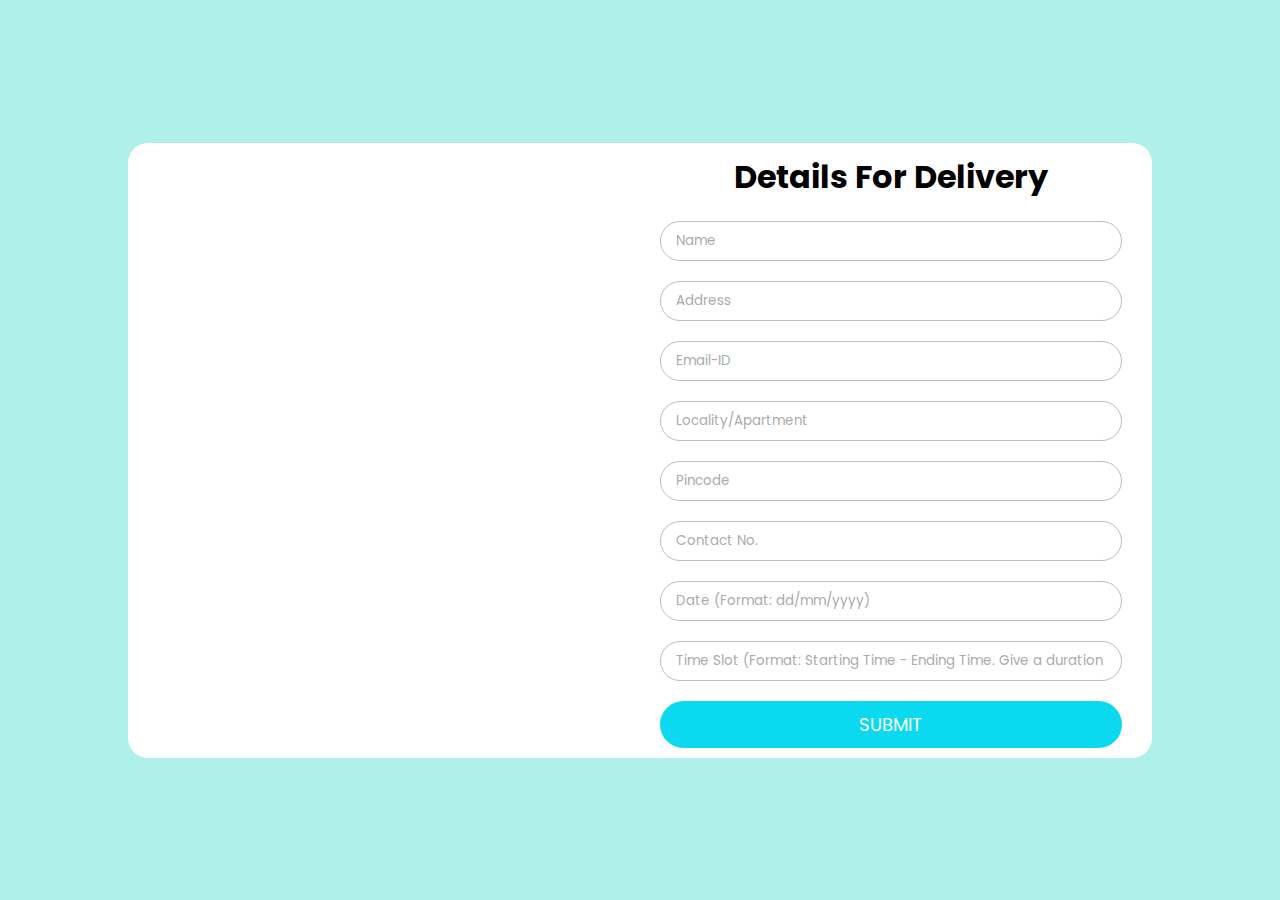
<file: adress.html>
<!DOCTYPE html>

<html>

    <head>

        <meta http-equiv="contact-type" content="text/html; charset-utf-8"/>
        <meta name="viewport" content="width-device-width,initial-scale=1,mininmum-scale=1,maximum-scale=1,user-scalable=no">
        <title>CreditBin✨</title>
        <link rel="shortcut icon" href="images/cb logo.png" />
        <link href="css/adress.css" rel="stylesheet" type="text/css" />
        <script src="adress.js"></script>

    </head>

    <body>

        <div class="contact-in">

            <div class="contact-map">

                <iframe src="https://www.google.com/maps/embed?pb=!1m18!1m12!1m3!1d124557.57381634797!2d77.48786082761154!3d12.971598236957756!2m3!1f0!2f0!3f0!3m2!1i1024!2i768!4f13.1!3m3!1m2!1s0x3bae1670c883758f%3A0xf8dfc4e1582e2b2d!2sBangalore%2C%20Karnataka!5e0!3m2!1sen!2sin!4v1642929855113!5m2!1sen!2sin" width="600" height="450" style="border:0;" allowfullscreen="" loading="lazy"></iframe>


            </div>

            <div class="contact-form">

                <h1 align = 'center'>
                    
                    Details For Delivery
                
                </h1>

                <div id="error_message"></div>

                <form class = 'address_form' onsubmit="return validate_form();">

                    <input type="text" placeholder="Name" class="contact-form-txt" id = 'name' required/>

                    <input type="text" placeholder="Address" class="contact-form-txt" id = 'address' required/>

                    <input type="text" placeholder="Email-ID" class="contact-form-txt" id = 'email' required/>

                    <input type="text" placeholder="Locality/Apartment" class="contact-form-txt" required/>

                    <input type="text" placeholder="Pincode" class="contact-form-txt" id = 'pincode' required/>

                    <input type="text" placeholder="Contact No." class="contact-form-txt" id = 'phone' required/>

                    <input type="text" placeholder="Date (Format: dd/mm/yyyy)" class="contact-form-txt" id = 'date' required/>

                    <input type="text" placeholder="Time Slot (Format: Starting Time - Ending Time. Give a duration of 2 hours.)" class="contact-form-txt" id = 'time' required/>

                    <button type="submit" class="contact-form-btn" id = 'submit'>

                        <a href = 'index.html' style = "cursor: pointer; text-decoration: none; color: white;">
                            
                            Submit
        
                        </a>
                    
                    </button>
                </form>

            </div>

        </div>

    </body>

</html>
</file>
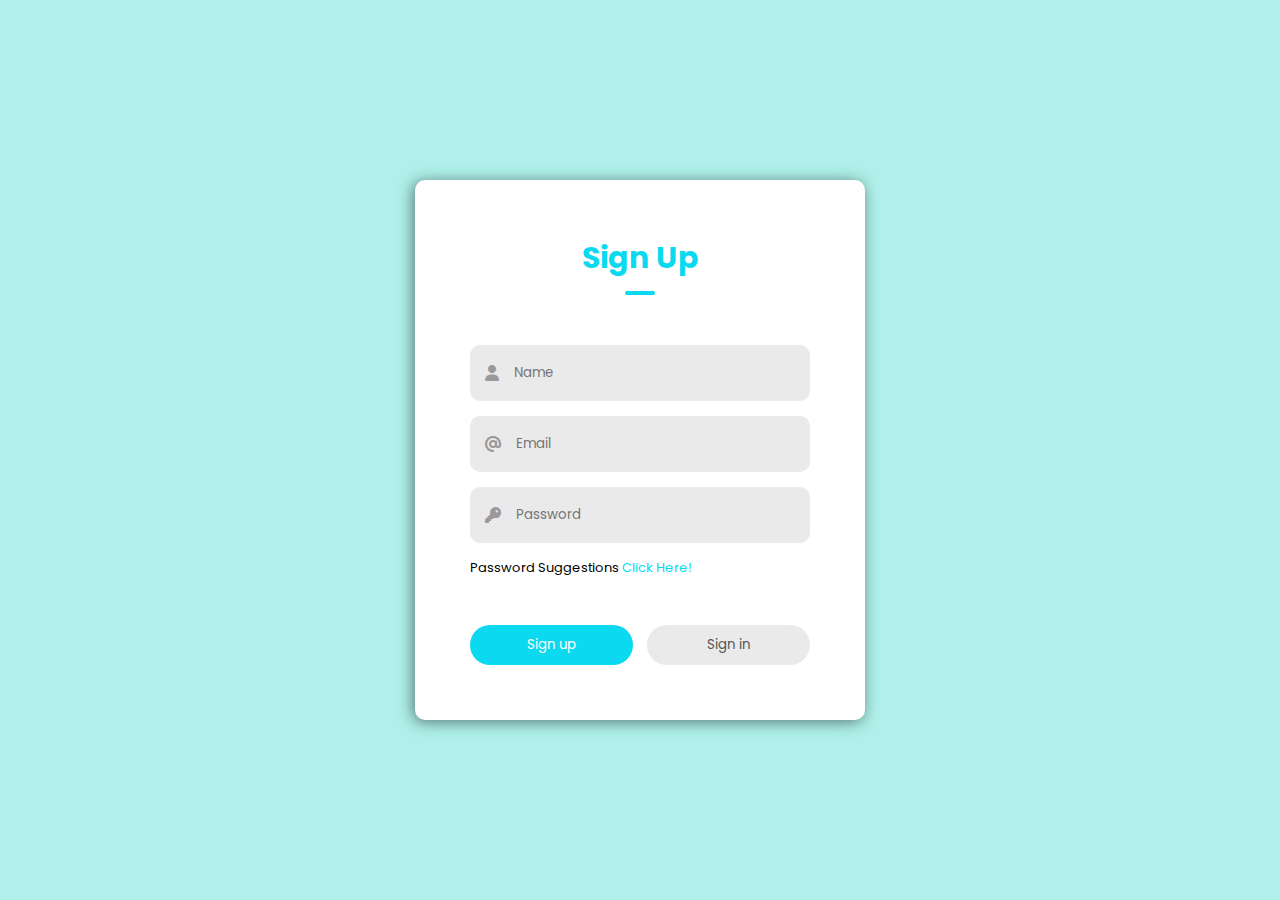
<file: login.html>
<!DOCTYPE html>
<html lang="en">

<head>
    <meta charset="UTF-8">
    <meta name="viewport" content="width=device-width, initial-scale=1.0">
    <title>CreditBin✨</title>
    <link rel="shortcut icon" href="images/cb logo.png" />
    <link rel="stylesheet" type="text/css" href="css/login.css" />
    <link rel="stylesheet" href="https://fonts.googleapis.com/css?family=Poppins">
    <link rel="stylesheet" href="https://cdnjs.cloudflare.com/ajax/libs/font-awesome/6.5.1/css/all.min.css">
</head>

<body>
    <!-- Start container -->
    <div class="container">
        <!-- start formbox -->
        <div class="form-box">
            <h1 class="title">Sign Up</h1>
            <div class="underline"></div>
            <form>
                <!-- start input-group -->
                <div class="input-group">
                    <!-- Start input-field -->
                    <div class="input-field namefield">
                        <i class="fa-solid fa-user"></i>
                        <input type="text" placeholder="Name">
                    </div>
                    <!-- Start input-field -->
                    <div class="input-field">
                        <i class="fa-solid fa-at"></i>
                        <input type="email" placeholder="Email">
                    </div>
                    <!-- Start input-field -->
                    <div class="input-field">
                        <i class="fa-solid fa-key"></i>
                        <input type="password" placeholder="Password">
                    </div>
                    <!-- Start input-field -->
                    <p> <span>Password Suggestions </span><a href="#">Click Here!</a></p>
                </div>
                <!-- End input-group -->
                <!-- Start btn-field -->
                <div class="btn-field">
                    <button type="button" class="signupbtn">Sign up</button>
                    <button type="button" class="disable signinbtn">Sign in</button>
                </div>
                <!-- end btn-field -->
            </form>
        </div>
        <!-- end formbox -->
    </div>
    <!-- end container -->
    <script src="script.js"></script>
</body>

</html>
</file>
<file: css/adress.css>
@import url('https://fonts.googleapis.com/css2?family=Poppins:wght@200;300;400;500;600;700&display=swap');

* {
    margin:0;
    padding: 0;
    box-sizing: border-box;
    font-family: 'Poppins', sans-serif;
}
body{
    width:100%;
    height: 100vh;
    display: grid;
    align-items: center;
    background-color: #aff0ea;
}

.contact-in{
    width: 80%;
    height: auto;
    margin: auto;
    display: flex;
    flex-wrap: wrap;
    padding: 10px;
    border-radius: 20px;
    background: #fff;
    box-shadow: 0px 0px 0px 0px;

}

.contact-map{
    width: 100%;
    height: auto;
    flex: 50%;

}

.contact-map iframe{
    width: 100%;
    height: 100%;
    
}
.contact-form{
    
    width: 100%;
    height: auto;
    flex: 50%;
    padding:30px
    text-align:center;
}

.contact-form h1{
    margin-bottom: 10px;
}

.contact-form-txt{
    
    width: 100%;
    height: 40px;
    color: #000;
    border: 1px solid #bcbcbc;
    border-radius: 50px;
    outline: none;
    margin-bottom: 20px;
    padding: 15px;
}

.time_slot {
    width: 100%;
    height: 40px;
    color: #000;
    border: 1px solid #bcbcbc;
    border-radius: 50px;
    outline: none;
    margin-bottom: 20px;
    padding: 15px;
}

.contact-form-txt::placeholder{
    color:#aaa;
}

.time_slot::placeholder {
    color:#aaa;
}

.contact-form-textarea{
    width: 100%;
    height: 130px;
    color: #000;
    border: 1px solid #bcbcbc;
    border-radius: 10px;
    outline: none;
    margin-bottom: 20px;
    padding: 15px;
}

.contact-form-textarea::placeholder{
    color:#aaa;
}

.contact-form-btn{
    width: 100%;
    border: none;
    outline: none;
    border-radius: 50px;
    background: #0bd9ef;
    color: #fff;
    text-transform: uppercase;
    padding: 10px 0;
    cursor: pointer;
    font-size: 18px;
}

.address_form {
    padding-left: 20px;
    padding-right: 20px;
}

#error_message{
    margin-bottom: 20px;
    background: #fe8b8e;
    padding: 0px;
    text-align: center;
    font-size: 14px;
    transition: all 0.5s ease;
}
</file>
<file: css/login.css>
*{
    font-family: poppins, sans-serif;
    margin: 0;
    padding: 0;
    box-sizing: border-box;
    scroll-behavior: smooth;
  }
  ul{
    list-style: none;
  }
  a{
    text-decoration: none;
  }
  body{
    margin: 0;
    padding: 0;
    font-family: poppins;
    background-color:  #aff0ea;
  }

/*==Sign in button---*/

.signbtn {
    background: #0bd9ef;
    -webkit-border-radius: 27px;
    -moz-border-radius: 27px;
    border-radius: 27px;
    font-family: Arial;
    color: #ffffff;
    font-size: 15px;
    padding: 8px 16px;
    border: 2px solid #0bd9ef;
    text-decoration: none;
    cursor: pointer;
  }

  .signbtn:hover {
    background: #09a9ba;
  }
  
  .container {
    width: 100%;
    height: 100vh;
    background-color: #aff0ea;
    background-position: center;
    background-size: cover;
    display: flex;
    justify-content: center;
    align-items: center;
  }
  
  .form-box {
    width: 90%;
    max-width: 450px;
    min-width: 350px;
    background: white;
    padding: 55px;
    text-align: center;
    border-radius: 10px;
    box-shadow: -2px 2px 15px rgba(0, 0, 0, 0.5);
  }
  
  .form-box h1 {
    font-size: 30px;
    color: #0bd9ef;
  }
  
  .form-box .underline {
    width: 30px;
    height: 4px;
    background: #0bd9ef;
    margin: 10px auto 50px auto;
    border-radius: 5px;
    transition: transform .5s;
  }
  
  .input-field {
    background: #eaeaea;
    margin: 15px 0;
    border-radius: 10px;
    display: flex;
    align-items: center;
    max-height: 60px;
    transition: max-height 0.5s;
    overflow: hidden;
  }
  
  .input-field input {
    width: 100%;
    background: transparent;
    border: 0;
    outline: 0;
    padding: 18px 15px;
  }
  
  .input-field i {
    margin-left: 15px;
    color: #999;
  }
  
  form p {
    text-align: left;
    font-size: 13px;
  }
  
  form p a {
    text-decoration: none;
    color: #0bd9ef;
  }
  
  .btn-field {
    width: 100%;
    display: flex;
    justify-content: space-between;
  }
  
  .btn-field button {
    flex-basis: 48%;
    background: #0bd9ef;
    color: white;
    height: 40px;
    border-radius: 20px;
    border: 0;
    outline: 0;
    cursor: pointer;
    transition: background 1s;
  }
  
  .input-group {
    height: 280px;
  }
  
  button.disable {
    background: #eaeaea;
    color: #555;
  }
</file>
